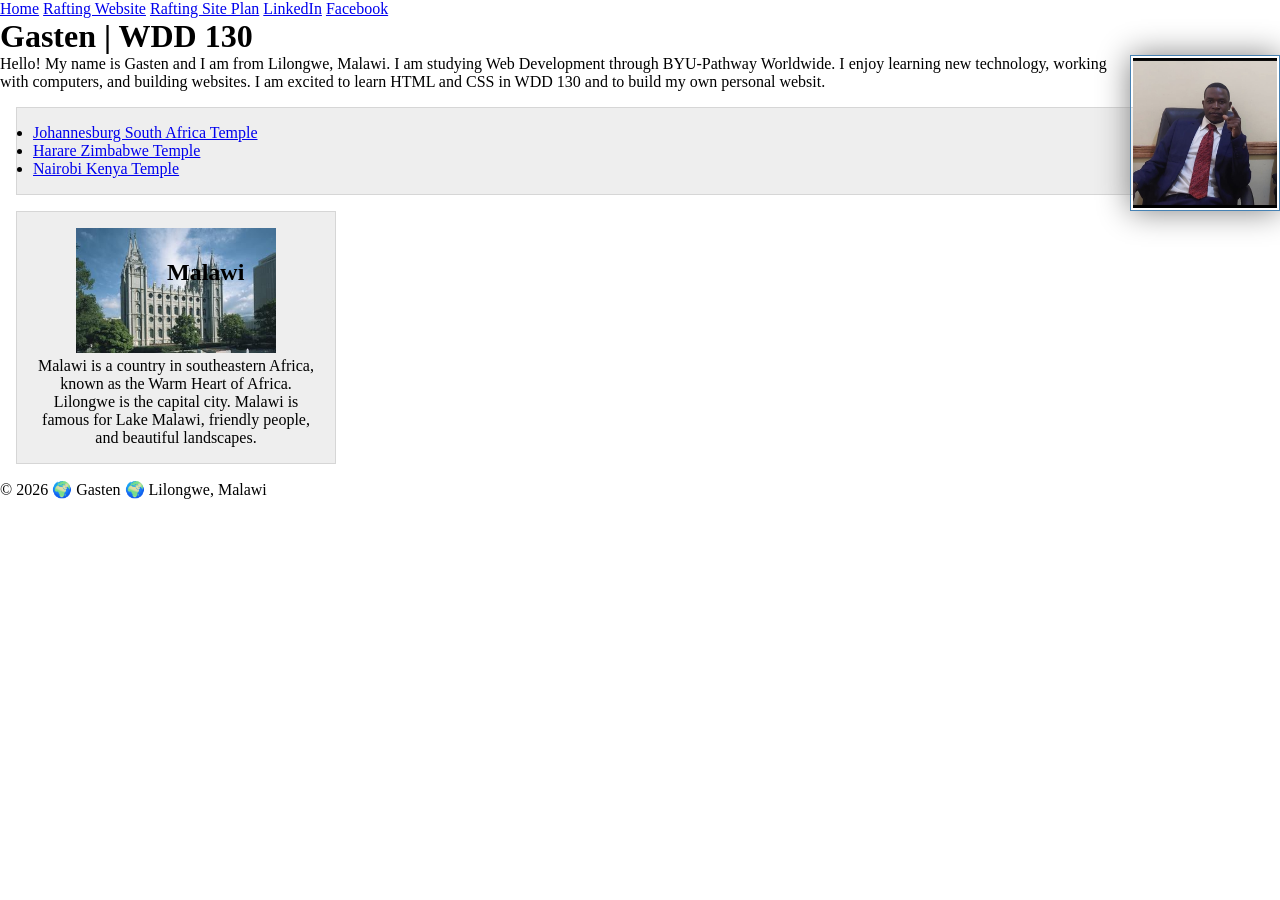
<file: index.html>
<!DOCTYPE html>
<html lang="en">

<head>
    <meta charset="UTF-8">
    <meta name="viewport" content="width=device-width, initial-scale=1.0">
    <title>Gasten | WDD 130</title>
    <meta name="description" content="Gasten's personal homepage for WDD 130 - Web Fundamentals. Learn about Gasten from Lilongwe, Malawi.">
    <meta name="author" content="Gasten">
    <link rel="stylesheet" href="styles/styles.css">
</head>

<body>
    <header>
        <nav>
            <a href="#">Home</a>
            <a href="wwr/">Rafting Website</a>
            <a href="wwr/site-plan-rafting.html">Rafting Site Plan</a>
            <a href="https://linkedin.com" target="_blank">LinkedIn</a>
            <a href="https://facebook.com" target="_blank">Facebook</a>
        </nav>
    </header>
    <main>
        <h1>Gasten | WDD 130</h1>
        <img src="images/profile.jpg" alt="Hell0, my name is gasten">
        <p>Hello! My name is Gasten and I am from Lilongwe, Malawi. I am studying Web Development through BYU-Pathway Worldwide. I enjoy learning new technology, working with computers, and building websites. I am excited to learn HTML and CSS in WDD 130 and to build my own personal websit.</p>
        <ul class="box">
            <li><a href="https://www.churchofjesuschrist.org/temples/details/johannesburg-south-africa-temple" target="_blank">Johannesburg South Africa Temple</a></li>
            <li><a href="https://www.churchofjesuschrist.org/temples/details/harare-zimbabwe-temple" target="_blank">Harare Zimbabwe Temple</a></li>
            <li><a href="https://www.churchofjesuschrist.org/temples/details/nairobi-kenya-temple" target="_blank">Nairobi Kenya Temple</a></li>
        </ul>
    </main>
    <aside class="box">
        <h2>Malawi</h2>
        <img src="images/salt-lake-temple.jpg" width=150 height=150>
        <p>Malawi is a country in southeastern Africa, known as the Warm Heart of Africa. Lilongwe is the capital city. Malawi is famous for Lake Malawi, friendly people, and beautiful landscapes.</p>
    </aside>
    <footer>
        <p>© 2026 🌍 Gasten 🌍 Lilongwe, Malawi</p>
    </footer>
</body>

</html>
</file>
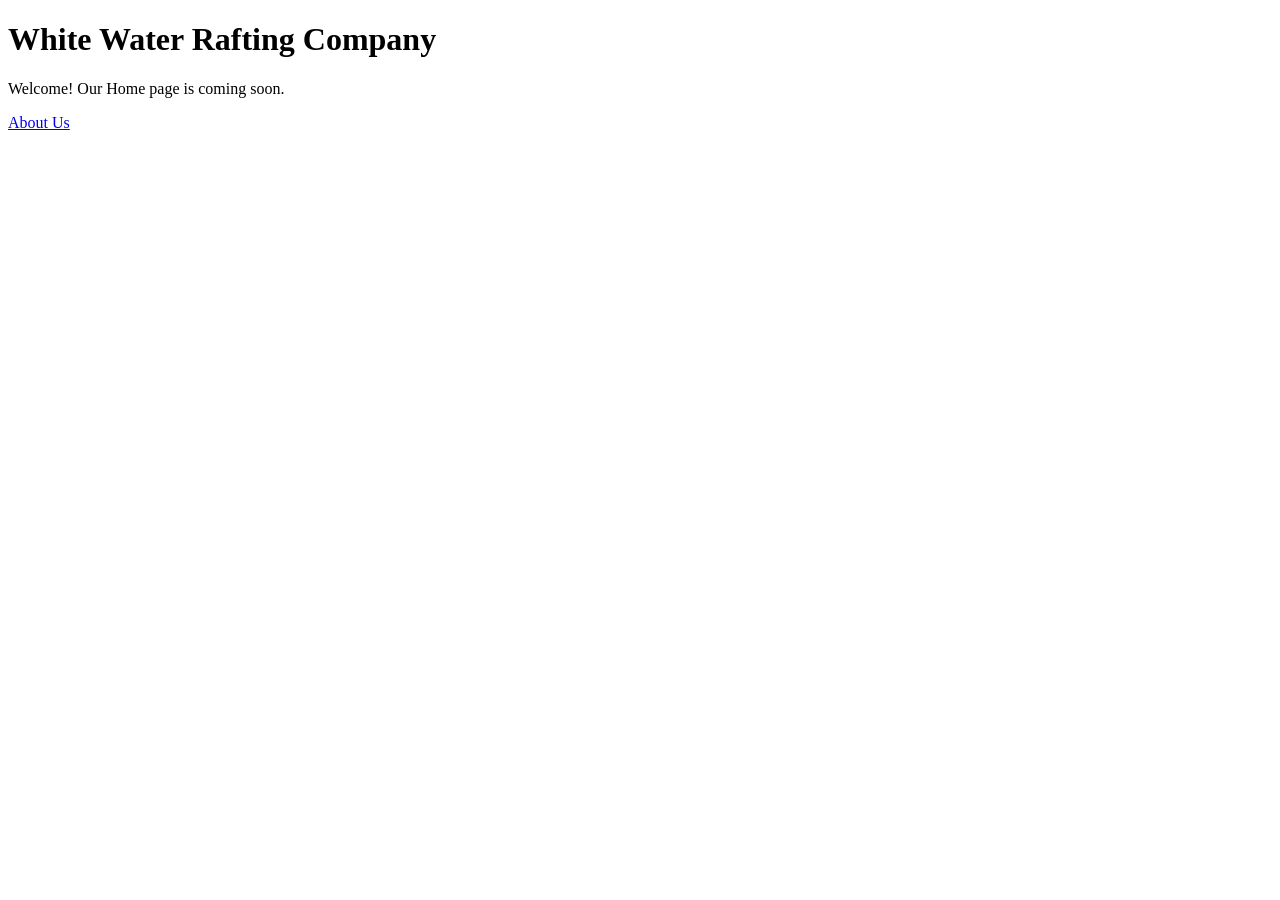
<file: wwr/index.html>
<!DOCTYPE html>
<html lang="en">

<head>
    <meta charset="UTF-8">
    <title>Home | White Water Rafting</title>
</head>

<body>
    <h1>White Water Rafting Company</h1>
    <p>Welcome! Our Home page is coming soon.</p>
    <a href="about.html">About Us</a>
</body>

</html>
</file>
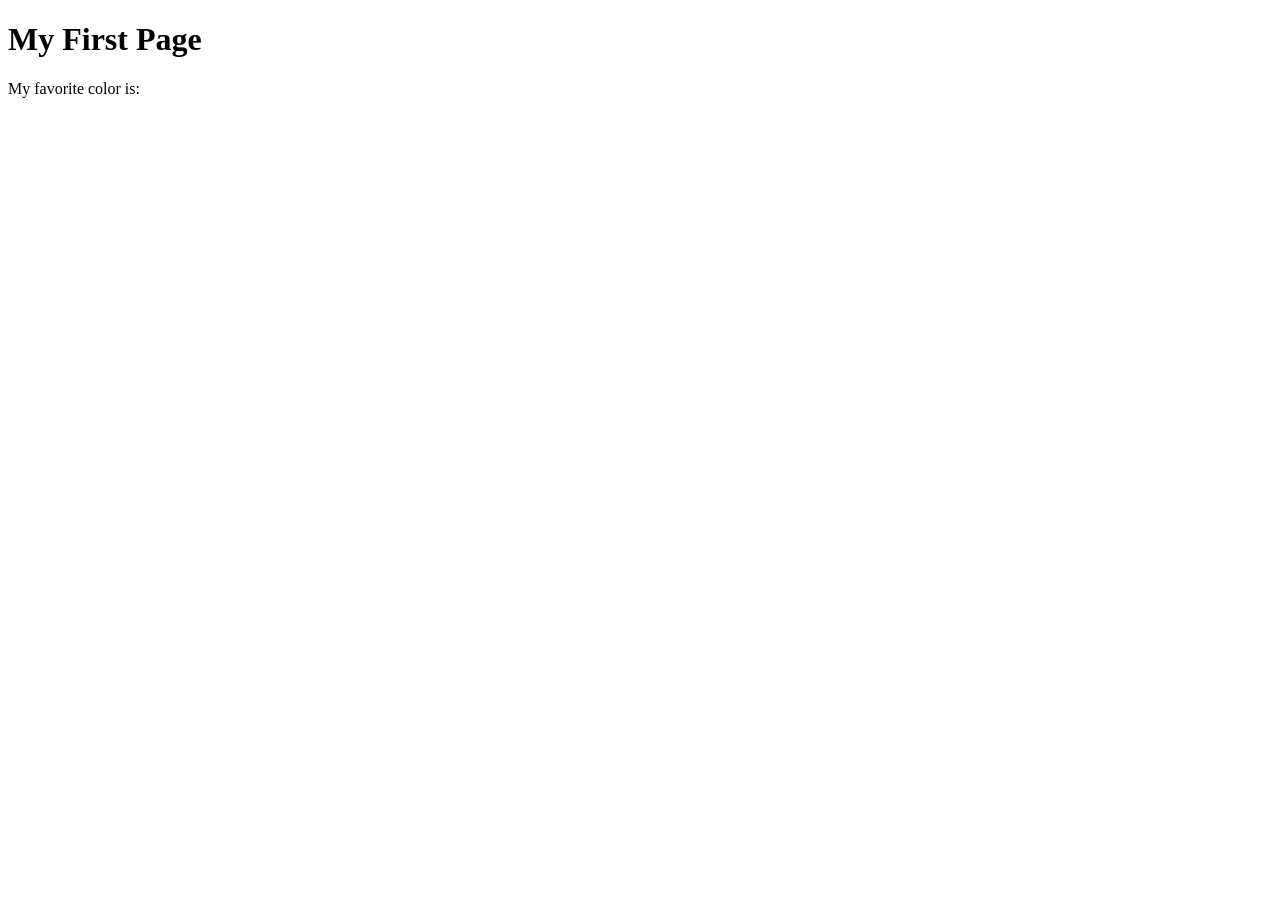
<file: week01/first-page.html>
<!DOCTYPE html>
<html lang="en">

<head>
    <meta charset="UTF-8">
    <meta name="viewport" content="width=device-width, initial-scale=1.0">
    <title>My First Page</title>
</head>

<body>
    <h1>My First Page</h1>
    <p>My favorite color is: </p>
</body>

</html>
</file>
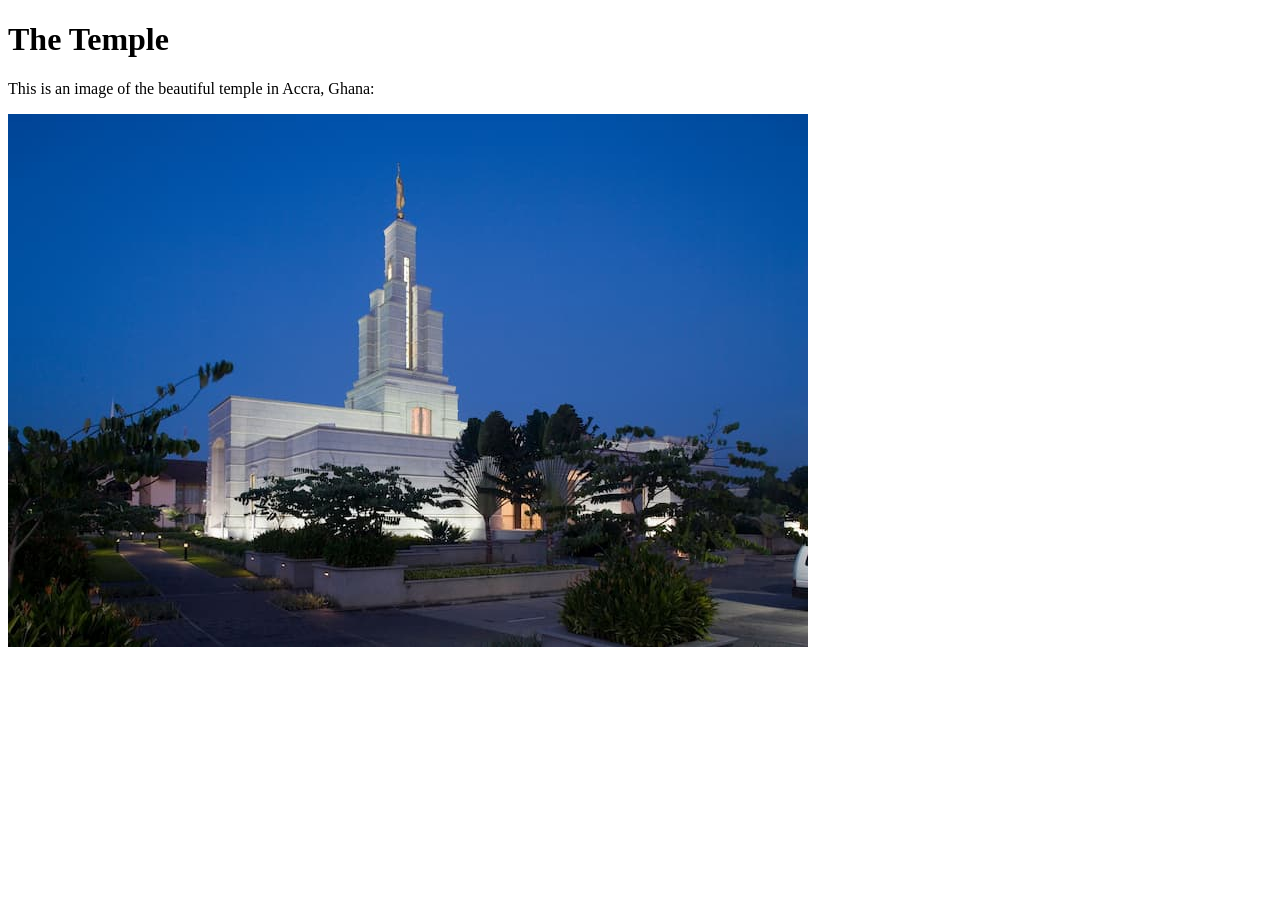
<file: week01/images-solution.html>
<!DOCTYPE html>
<html lang="en">

<head>
    <meta charset="UTF-8">
    <meta name="viewport" content="width=device-width, initial-scale=1.0">
    <title>Temple Image</title>
</head>

<body>
    <h1>The Temple</h1>
    <p>This is an image of the beautiful temple in Accra, Ghana:</p>
    <img src="images/temple-small.jpg" alt="The Accra Ghana Temple">

</body>

</html>
</file>
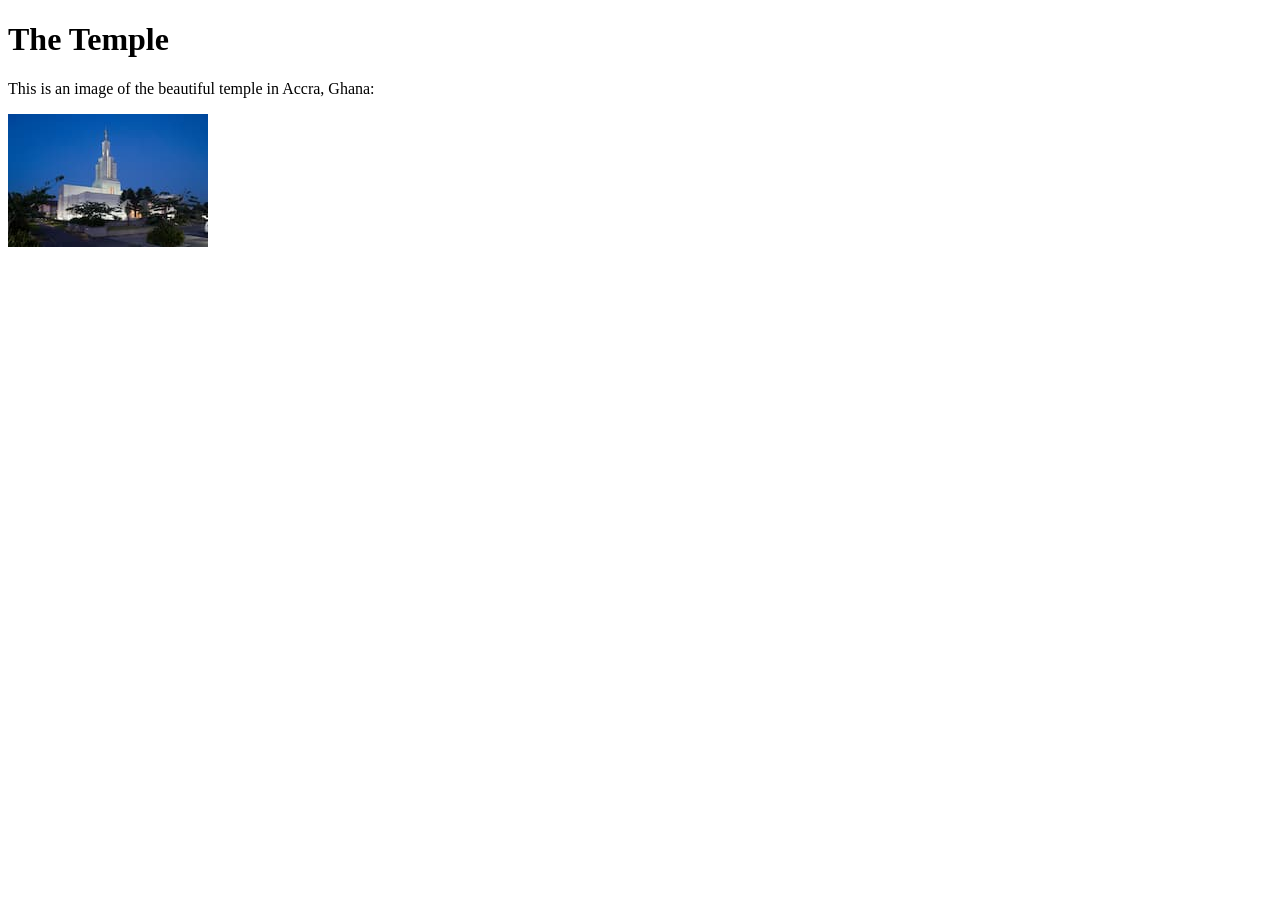
<file: week01/images.html>
<!DOCTYPE html>
<html lang="en">

<head>
    <meta charset="UTF-8">
    <meta name="viewport" content="width=device-width, initial-scale=1.0">
    <title>Temple Image</title>
</head>

<body>
    <h1>The Temple</h1>
    <p>This is an image of the beautiful temple in Accra, Ghana:</p>
    <img src="images/temple-supersmall.jpg" alt="The Accra Ghana Temple">

</body>

</html>
</file>
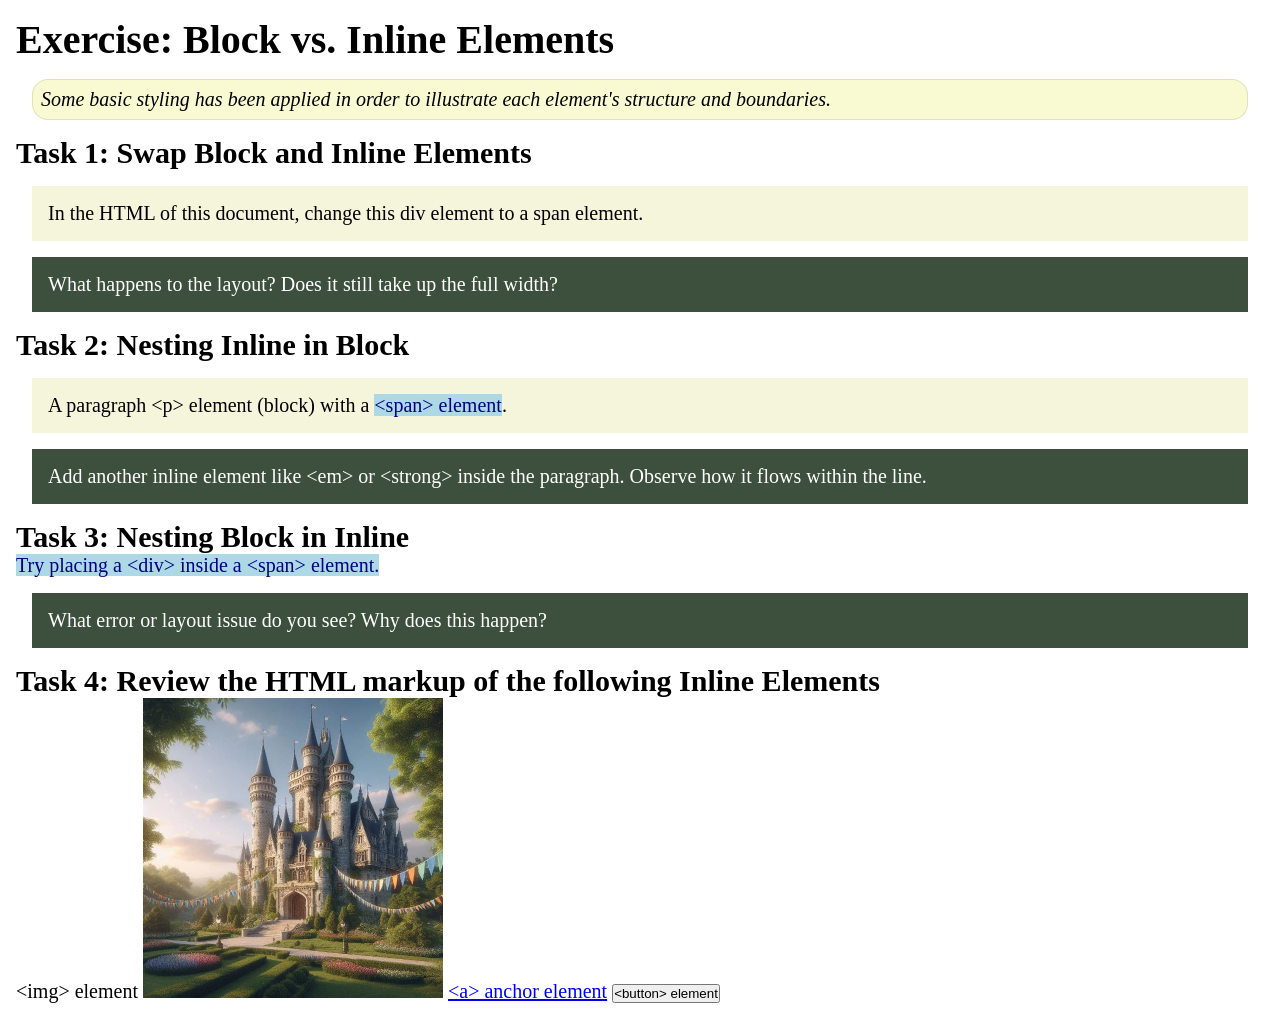
<file: week02/block-vs-inline.html>
<!DOCTYPE html>
<html lang="en">

<head>
    <meta charset="UTF-8">
    <meta name="viewport" content="width=device-width, initial-scale=1.0">
    <title>Exercise: Block vs. Inline Elements</title>
    <link rel="stylesheet" href="styles/block-vs-inline.css">
</head>

<body>
    <main>
        <h1>Exercise: Block vs. Inline Elements</h1>
        <p class="note">Some basic styling has been applied in order to illustrate each element's structure and boundaries.</p>

        <h2>Task 1: Swap Block and Inline Elements</h2>
        <div>In the HTML of this document, change this div element to a span element.</div>

        <p class="question">What happens to the layout? Does it still take up the full width?</p>

        <h2>Task 2: Nesting Inline in Block</h2>
        <p>A paragraph &lt;p&gt; element (block) with a <span>&lt;span&gt; element</span>.</p>
        <p class="question">Add another inline element like &lt;em&gt; or &lt;strong&gt; inside the paragraph. Observe how it flows within the line.</p>

        <h2>Task 3: Nesting Block in Inline</h2>
        <span>Try placing a &lt;div&gt; inside a &lt;span&gt; element.</span>
        <p class="question">What error or layout issue do you see? Why does this happen?</p>

        <h2>Task 4: Review the HTML markup of the following Inline Elements</h2>
        &lt;img&gt; element
        <img src="images/castle.webp" alt="placeholder image (images are inline)" width="300" height="300">
        <a href="https://churchofjesuschrist.org">&lt;a&gt; anchor element</a>
        <button type="button">&lt;button&gt; element</button>
    </main>
</body>

</html>
</file>
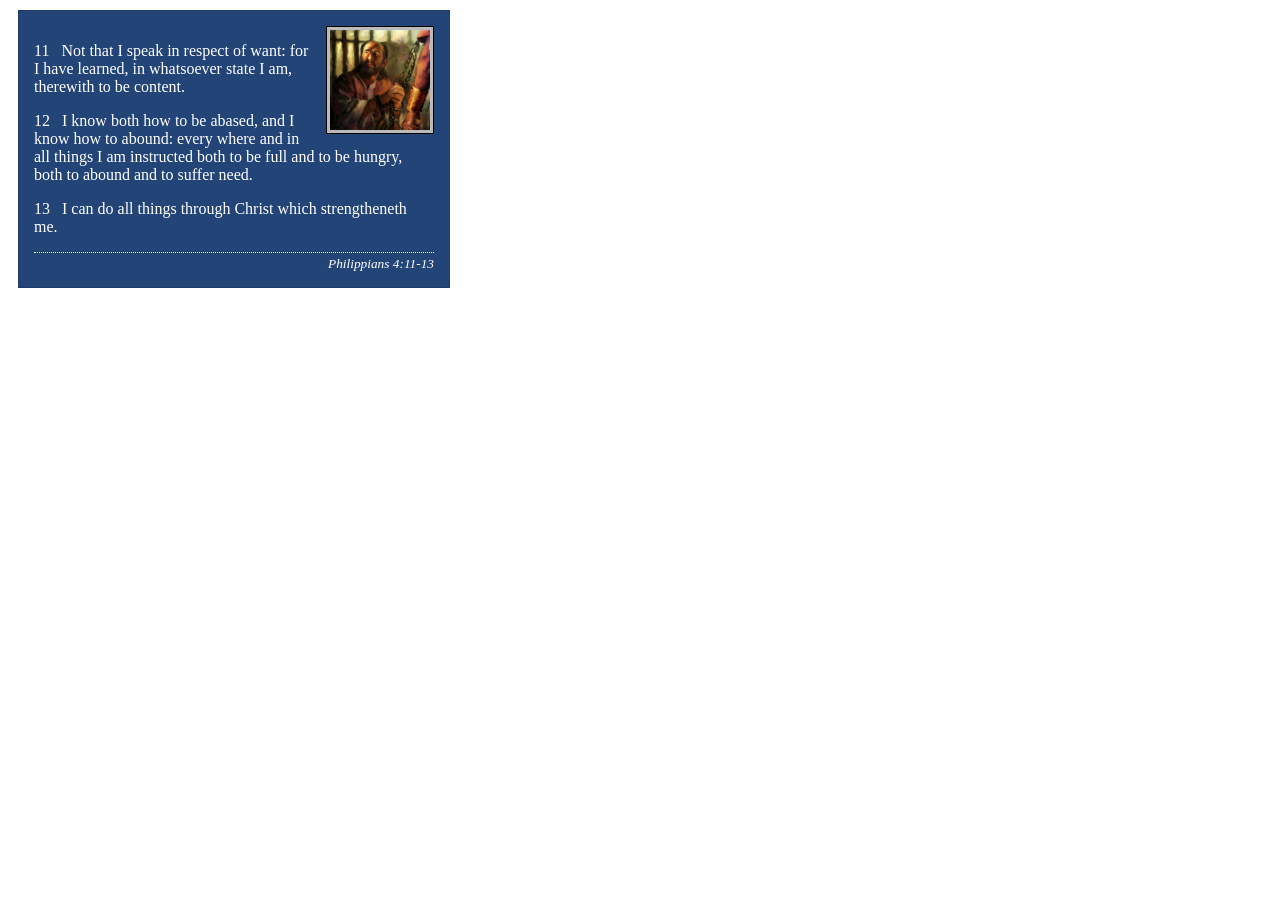
<file: week02/box-model-solution.html>
<!DOCTYPE html>
<html lang="en">

<head>
    <meta charset="UTF-8">
    <meta name="viewport" content="width=device-width, initial-scale=1.0">
    <title>Box Model Activity</title>
    <link rel="stylesheet" href="styles/box-model-solution.css">
</head>

<body>
    <main>
        <div class="callout">
            <img src="images/apostle-paul-imprisoned.webp" alt="Paul the Apostle - Imprisoned in Rome" width="200" height="200">
            <blockquote>
                <p>11 &nbsp; Not that I speak in respect of want: for I have learned, in whatsoever state I am, therewith to be content.</p>
                <p>12 &nbsp; I know both how to be abased, and I know how to abound: every where and in all things I am instructed both to be full and to be hungry, both to abound and to suffer need.</p>
                <p>13 &nbsp; I can do all things through Christ which strengtheneth me.</p>
            </blockquote>
            <cite>Philippians 4:11-13</cite>
        </div>
    </main>
</body>

</html>
</file>
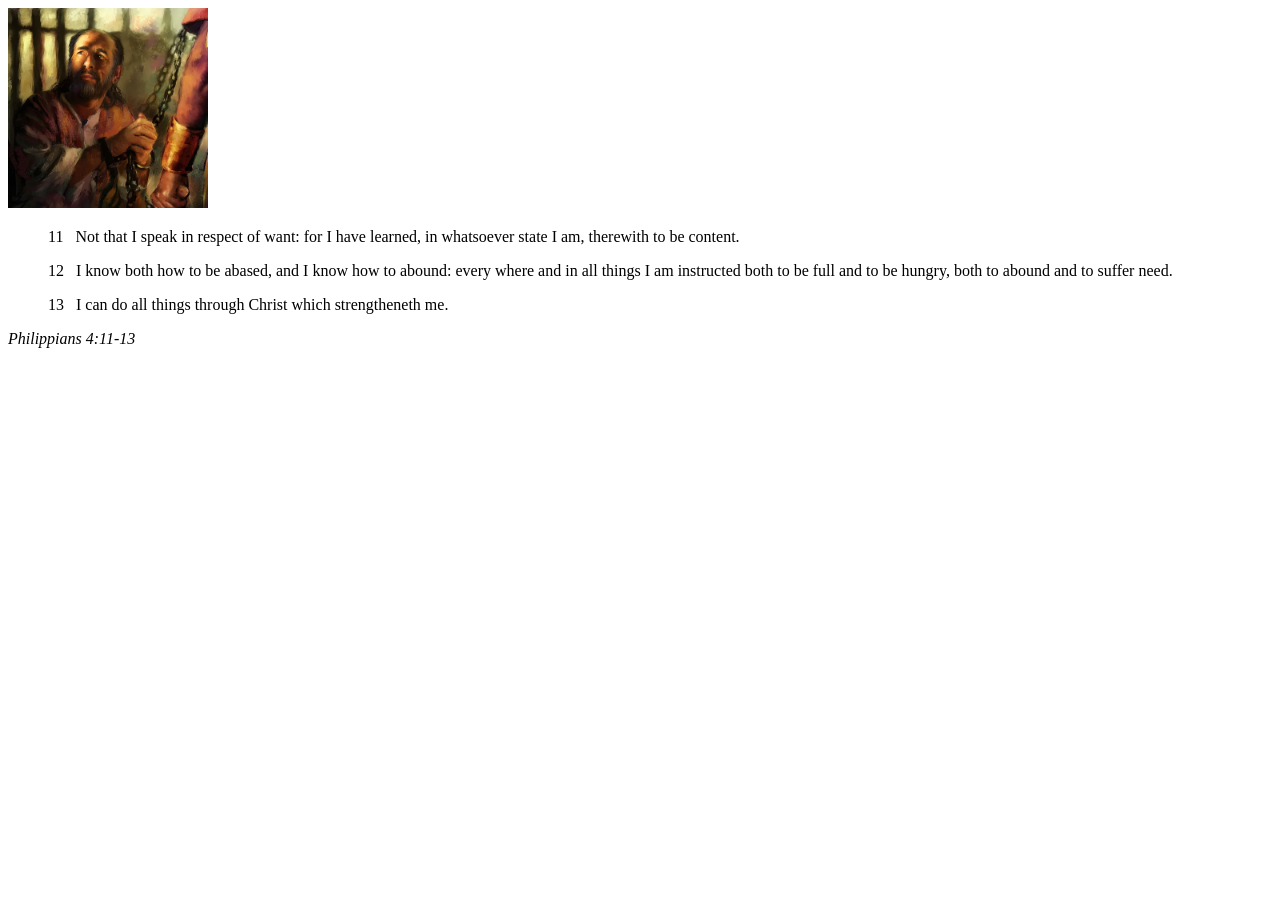
<file: week02/box-model.html>
<!DOCTYPE html>
<html lang="en">

<head>
    <meta charset="UTF-8">
    <meta name="viewport" content="width=device-width, initial-scale=1.0">
    <title>Box Model Activity</title>
</head>

<body>
    <main>
        <div class="callout">
            <img src="images/apostle-paul-imprisoned.webp" alt="Paul the Apostle - Imprisoned in Rome" width="200" height="200">
            <blockquote>
                <p>11 &nbsp; Not that I speak in respect of want: for I have learned, in whatsoever state I am, therewith to be content.</p>
                <p>12 &nbsp; I know both how to be abased, and I know how to abound: every where and in all things I am instructed both to be full and to be hungry, both to abound and to suffer need.</p>
                <p>13 &nbsp; I can do all things through Christ which strengtheneth me.</p>
            </blockquote>
            <cite>Philippians 4:11-13</cite>
        </div>
    </main>
</body>

</html>
</file>
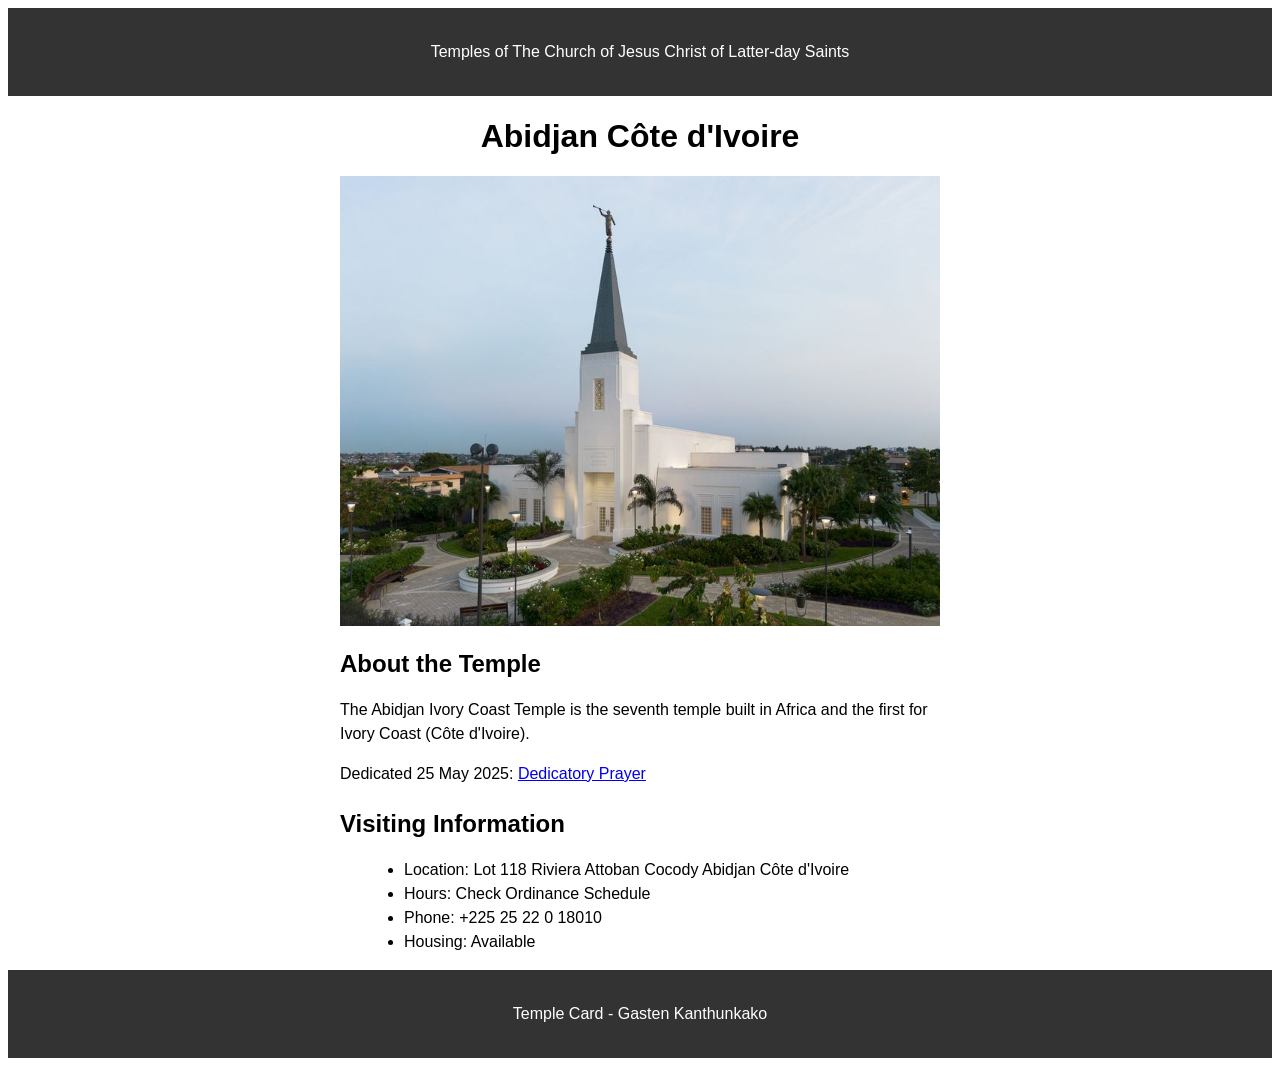
<file: week02/temple.html>
<!DOCTYPE html>
<html lang="en">

<head>
    <meta charset="UTF-8">
    <meta name="viewport" content="width=device-width, initial-scale=1.0">
    <title>Temple Card - Abidjan Côte d'Ivoire</title>
    <link rel="stylesheet" href="styles/temple.css">
</head>

<body>
    <header>
        <p>Temples of The Church of Jesus Christ of Latter-day Saints</p>
    </header>
    <main>
        <h1>Abidjan Côte d'Ivoire</h1>
        <picture>
            <img src="images/abidjan-ivory-coast.jpeg" alt="Abidjan Côte d'Ivoire Temple">
        </picture>
        <section>
            <h2>About the Temple</h2>
            <p>The Abidjan Ivory Coast Temple is the seventh temple built in Africa and the first for Ivory Coast (Côte d'Ivoire).</p>
            <p>Dedicated 25 May 2025: <a href="https://www.churchofjesuschrist.org/temples/dedicatory-prayer/abidjan-ivory-coast-temple/2025-05-25?lang=eng" target="_blank" rel="noopener noreferrer">Dedicatory Prayer</a></p>
        </section>
        <section>
            <h2>Visiting Information</h2>
            <ul>
                <li>Location: Lot 118 Riviera Attoban Cocody Abidjan Côte d'Ivoire</li>
                <li>Hours: Check Ordinance Schedule</li>
                <li>Phone: +225 25 22 0 18010</li>
                <li>Housing: Available</li>
            </ul>
        </section>
    </main>
    <footer>
        <p>Temple Card - Gasten Kanthunkako</p>
    </footer>
</body>

</html>
</file>
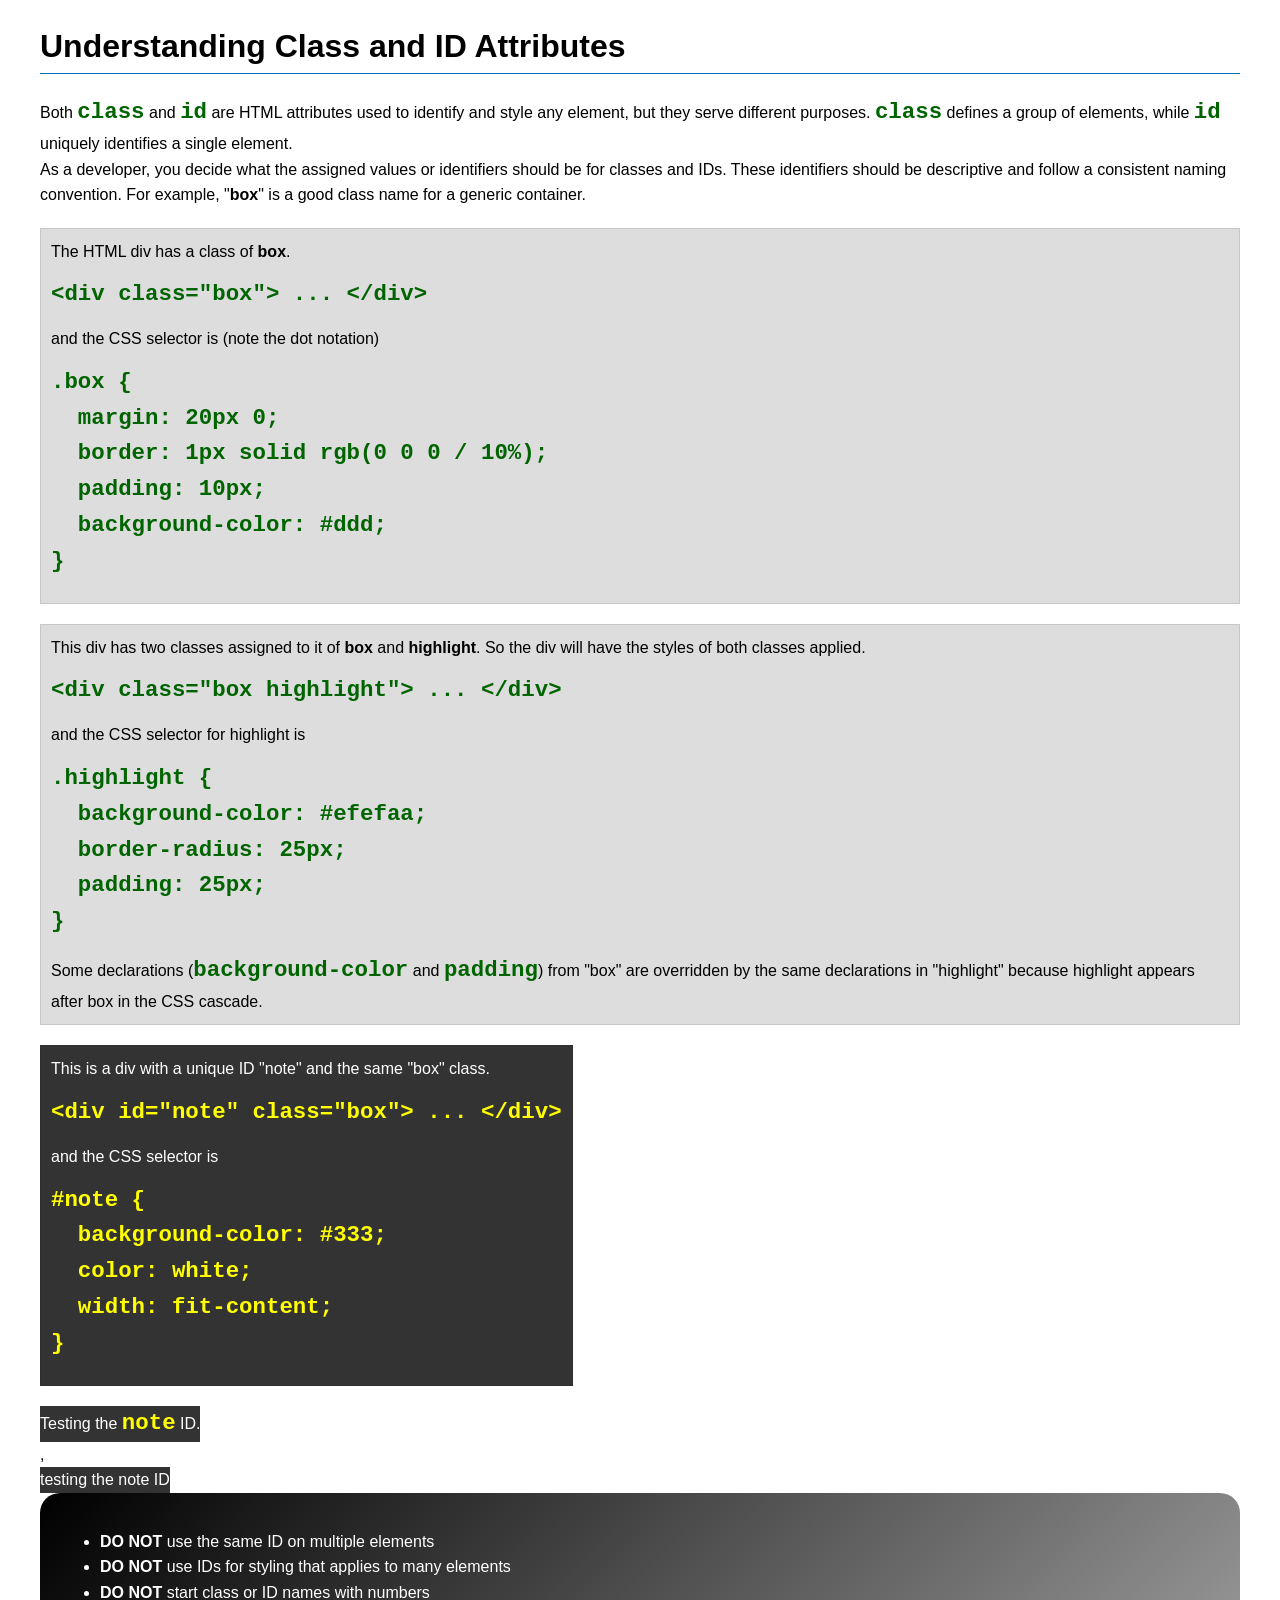
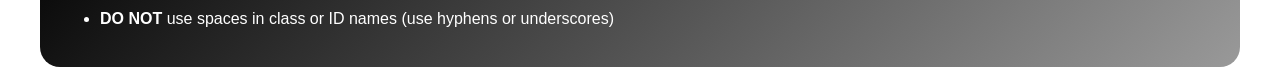
<file: week03/class-and-id.html>
<!DOCTYPE html>
<html lang="en">

<head>
    <meta charset="UTF-8">
    <meta name="viewport" content="width=device-width, initial-scale=1.0">
    <title>Class vs ID Attributes</title>
    <link rel="stylesheet" href="styles/class-and-id.css">
</head>

<body>
    <h1>Understanding Class and ID Attributes</h1>
    <p>Both <code>class</code> and <code>id</code> are HTML attributes used to identify and style any element, but they serve different purposes. <code>class</code> defines a group of elements, while <code>id</code> uniquely identifies a single element.</p>
    <p>As a developer, you decide what the assigned values or identifiers should be for classes and IDs. These identifiers should be descriptive and follow a consistent naming convention. For example, "<strong>box</strong>" is a good class name for a generic container.</p>
    <div class="box">
        <p>The HTML div has a class of <strong>box</strong>.</p>
        <pre><code class="html">&lt;div class="box"&gt; ... &lt;/div&gt;</code></pre>
        and the CSS selector is (note the dot notation)
        <pre><code class="css">.box {
  margin: 20px 0;
  border: 1px solid rgb(0 0 0 / 10%);
  padding: 10px;
  background-color: #ddd; 
}</code></pre>
    </div>

    <div class="box">
        <p>This div has two classes assigned to it of <strong>box</strong> and <strong>highlight</strong>. So the div will have the styles of both classes applied.</p>
        <pre><code class="html">&lt;div class="box highlight"&gt; ... &lt;/div&gt;</code></pre>
        and the CSS selector for highlight is
        <pre><code class="css">.highlight {
  background-color: #efefaa;
  border-radius: 25px;
  padding: 25px;
}</code></pre>
        <p>Some declarations (<code>background-color</code> and <code>padding</code>) from "box" are overridden by the same declarations in "highlight" because highlight appears after box in the CSS cascade.</p>
    </div>

    <div id="note" class="box">
        <p>This is a div with a unique ID "note" and the same "box" class.</p>
        <pre><code class="html">&lt;div id="note" class="box"&gt; ... &lt;/div&gt;</code></pre>
        and the CSS selector is
        <pre><code class="css">#note {
  background-color: #333;
  color: white;
  width: fit-content;
}</code></pre>
    </div>

    <div id="note">
        <p>Testing the <code>note</code> ID.</p>
    </div>
    ,

    <div id="note">
        <p>testing the note ID</p>
    </div>

    <section id="best-practice">
        <ul>
            <li><strong>DO NOT</strong> use the same ID on multiple elements</li>
            <li><strong>DO NOT</strong> use IDs for styling that applies to many elements</li>
            <li><strong>DO NOT</strong> start class or ID names with numbers</li>
            <li><strong>DO NOT</strong> use spaces in class or ID names (use hyphens or underscores)</li>
        </ul>
    </section>

</body>

</html>
</file>
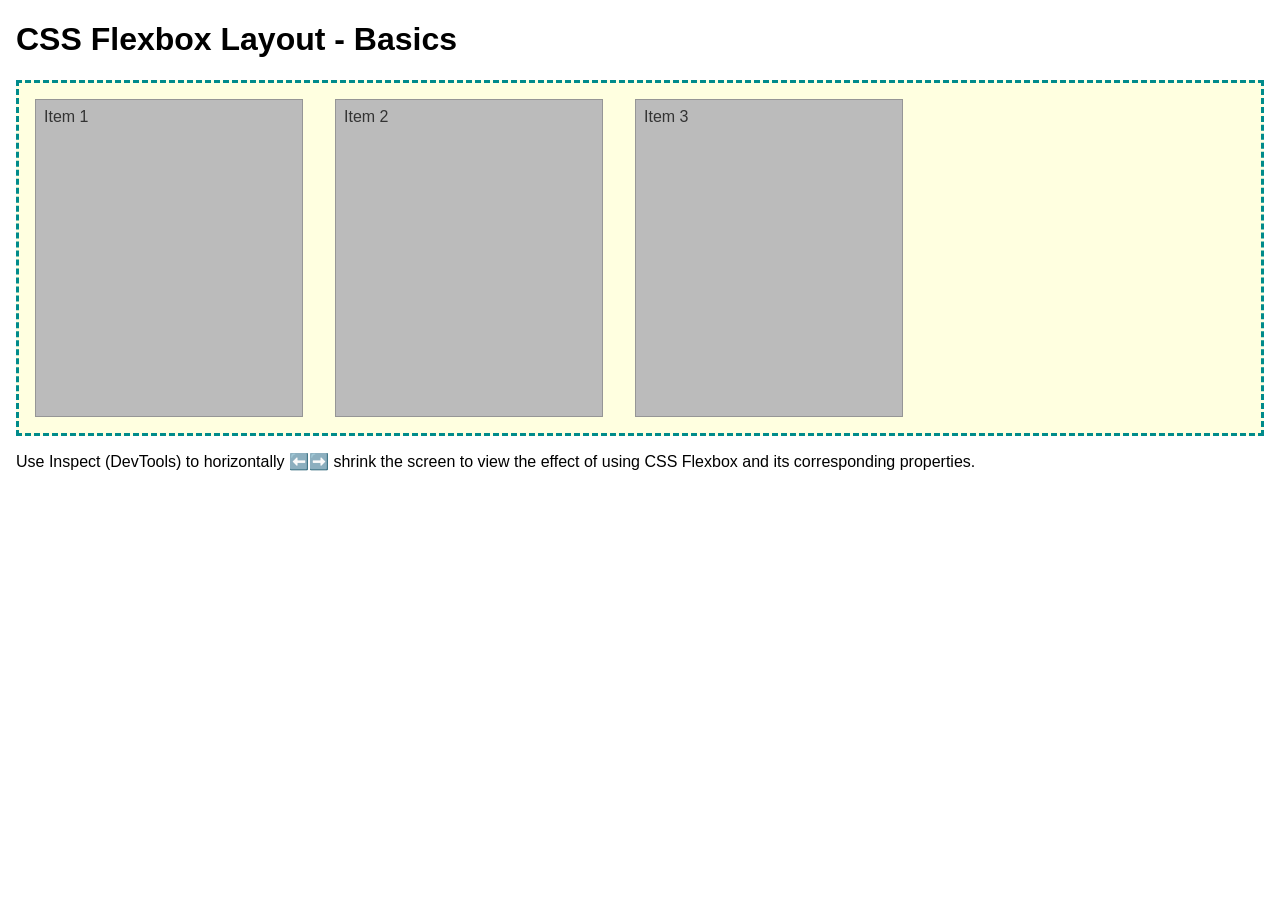
<file: week04/flexbox-layout.html>
<!DOCTYPE html>
<html lang="en">

<head>
    <meta charset="UTF-8">
    <meta name="viewport" content="width=device-width, initial-scale=1.0">
    <title>CSS Flexbox Layout - Basics</title>
    <link rel="stylesheet" href="styles/flexbox.css">
</head>

<body>
    <main>
        <h1>CSS Flexbox Layout - Basics</h1>
        <div class="flex-container">
            <div class="flex-item item1">Item 1</div>
            <div class="flex-item item2">Item 2</div>
            <div class="flex-item item3">Item 3</div>
        </div>
        <p>Use Inspect (DevTools) to horizontally ⬅️➡️ shrink the screen to view the effect of using CSS Flexbox and its corresponding properties.</p>
    </main>
</body>

</html>
</file>
<file: styles/styles.css>
* {
    margin: 0;
    padding: 0;
    box-sizing: border-box;
}

/* Class Selectors */
main img {
    width: 150px;
    height: auto;
    border: 1px solid steelblue;
    padding: 2px;
    box-shadow: 0 0 30px gray;
    float: right;
    margin: 0 0 1rem 1rem;
}

/* Class Selectors */
.box {
    margin: 1rem;
    border: 1px solid rgb(0 0 0 / 10%);
    padding: 1rem;
    background-color: #eee;
    color: #000;
}

aside {
    width: 20em;
    text-align: center;
    position: relative;
}

aside h2 {
    position: absolute;
    top: 47px;
    left: 150px;
}

aside img {
    width: 200px;
    height: auto;
}
</file>
<file: week02/styles/block-vs-inline.css>
* {
    margin: 0;
    padding: 0;
}

body {
    font-size: 20px;
    margin: 1rem;
}

p,
div {
    background-color: beige;
    margin: 1rem;
    padding: 1rem;
}

span {
    color: navy;
    background-color: lightblue;
}

code {
    margin: 0;
    padding: 0;
    color: green;
    font-size: 1.2rem;
}

.note {
    font-style: italic;
    background-color: lightgoldenrodyellow;
    border-radius: 1rem;
    border: 1px solid rgb(0 0 0 / 10%);
    margin: 1rem;
    padding: .5rem;
}

.question {
    background-color: #3d503d;
    color: #fff;
}
</file>
<file: week02/styles/box-model-solution.css>
.callout {
    max-width: 400px;
    margin: 10px;
    border: 1px solid rgb(0 0 0 / 10%);
    padding: 15px;
    background-color: #247;
    color: #fff;
}

.callout img {
    float: right;
    margin: 0 0 10px 15px;
    border: 1px solid #000;
    padding: 3px;
    background-color: #bbb;
    width: 100px;
    height: auto;
}

blockquote {
    margin: 0;
}

cite {
    display: block;
    border-top: 1px dotted #fff;
    padding-top: 3px;
    text-align: right;
    font-size: smaller;
}
</file>
<file: week02/styles/temple.css>
{
        margin: 0;
        padding: 0;
        box-sizing: border-box;
    }

    body {
        font-family: Arial, Helvetica, sans-serif;
        line-height: 1.5;
    }

    header {
        background-color: #333;
        color: white;
        padding: 1rem;
        text-align: center;

    }

    main {
        max-width: 600px;
        margin: 1rem auto;
        padding: 0 1rem;

    }

    h1 {
        text-align: center;
        margin: 1rem 0;
    }

    picture img {
        width: 100%;
        height: auto;
        display: block;

    }

    section {
        margin: 1rem 0;
    }

    h2 {
        margin-bottom: 0.5rem;
    }

    ul {
        margin-left: 1.5rem;
    }

    footer {
        background-color: #333;
        color: white;
        text-align: center;
        padding: 1rem;
    }
</file>
<file: week03/styles/class-and-id.css>
body {
    font-family: Arial, sans-serif;
    line-height: 1.6;
    margin: 0;
    padding: 0 40px;
}

h1 {
    border-bottom: 1px solid rgb(0 110 182);
    padding-bottom: 0;
}

p {
    margin: 0;
}

code {
    color: darkgreen;
    font-weight: 700;
    font-size: 1.4rem;
}

/* Class examples - can be reused */
.box {
    margin: 20px 0;
    border: 1px solid rgb(0 0 0 / 10%);
    padding: 10px;
    background-color: #ddd;
    /* this is shorthand for #dddddd */
}

.highlight {
    background-color: #efefaa;
    border-radius: 25px;
    padding: 25px;
}

/* ID examples - should be unique */

#note {
    background-color: #333;
    color: white;
    width: fit-content;
}

#note code {
    color: yellow;
}

#best-practice {
    background: linear-gradient(135deg, #000 0%, #999 100%);
    color: white;
    border-radius: 20px;
    padding: 20px;
}
</file>
<file: week04/styles/flexbox.css>
body {
    font-family: Helvetica, Arial, sans-serif;
    margin: 1rem;
}

.flex-container {
    border: 3px dashed darkcyan;
    background-color: lightyellow;
    display: flex;
    flex-wrap: wrap;
}

.flex-item {
    width: 250px;
    margin: 1rem;
    border: 1px solid rgb(0 0 0 / 20%);
    padding: 0.5rem;
    background-color: #bbb;
    color: #333;
}

.item1 {
    min-height: 100px;
}

.item2 {
    min-height: 200px;
}

.item3 {
    min-height: 300px;
}
</file>
